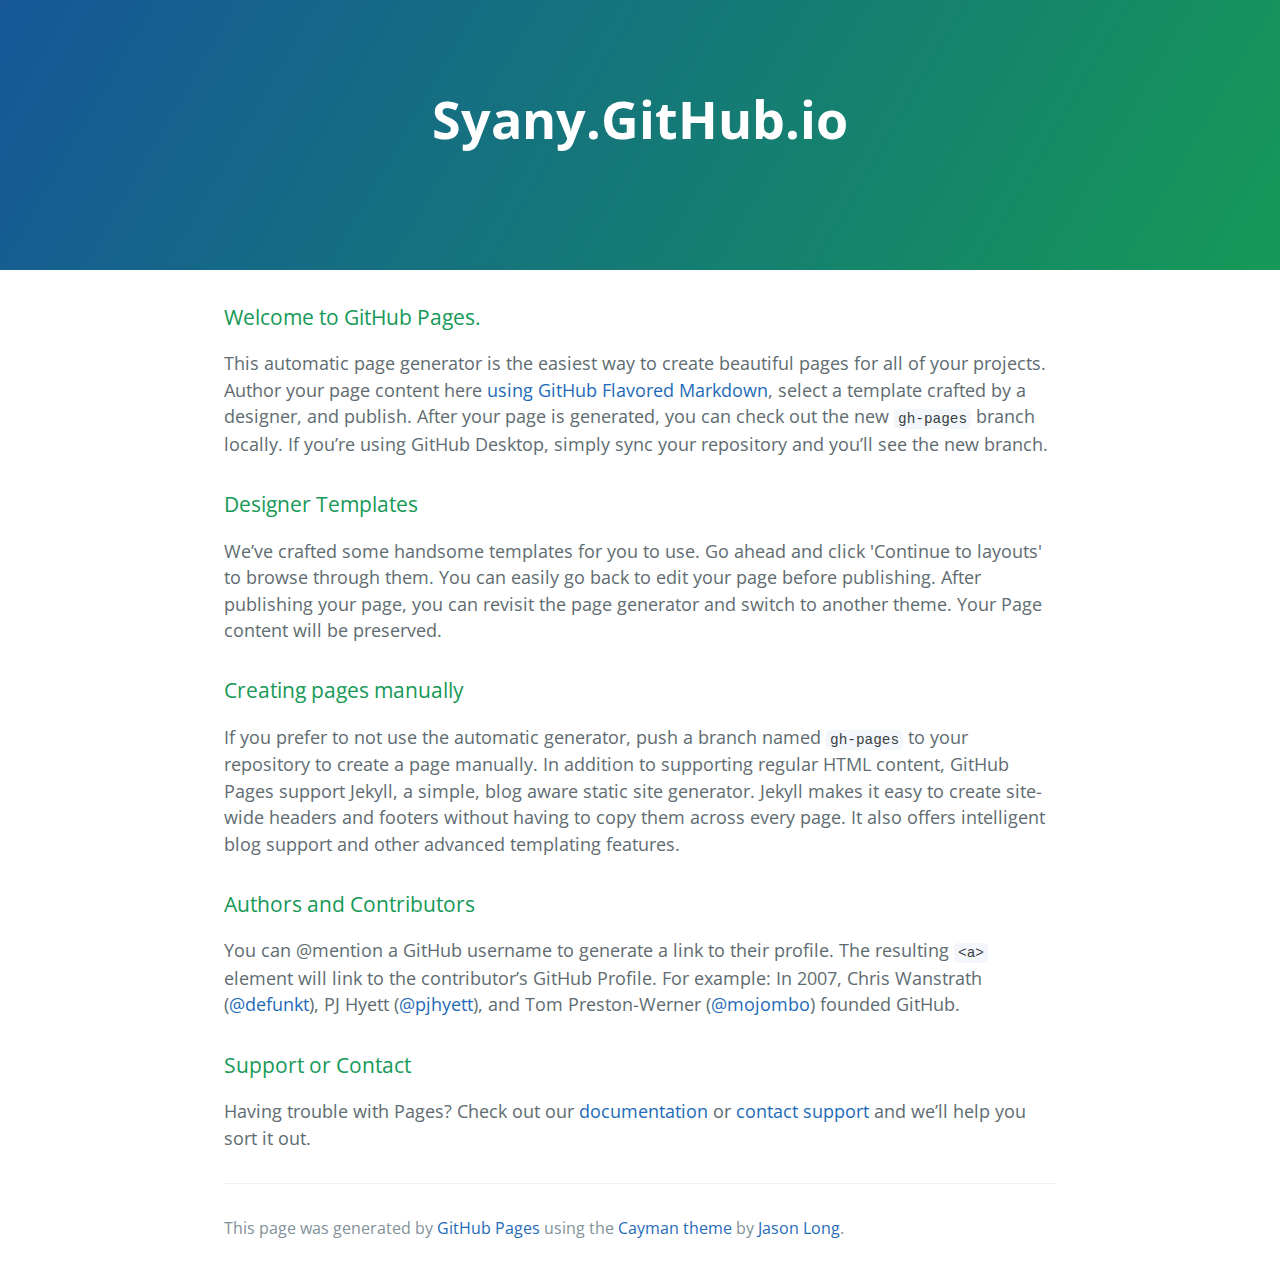
<file: index.html>
<!DOCTYPE html>
<html lang="en-us">
  <head>
    <meta charset="UTF-8">
    <title>Syany.GitHub.io by syany</title>
    <meta name="viewport" content="width=device-width, initial-scale=1">
    <link rel="stylesheet" type="text/css" href="stylesheets/normalize.css" media="screen">
    <link href='https://fonts.googleapis.com/css?family=Open+Sans:400,700' rel='stylesheet' type='text/css'>
    <link rel="stylesheet" type="text/css" href="stylesheets/stylesheet.css" media="screen">
    <link rel="stylesheet" type="text/css" href="stylesheets/github-light.css" media="screen">
  </head>
  <body>
    <section class="page-header">
      <h1 class="project-name">Syany.GitHub.io</h1>
      <h2 class="project-tagline"></h2>
    </section>

    <section class="main-content">
      <h3>
<a id="welcome-to-github-pages" class="anchor" href="#welcome-to-github-pages" aria-hidden="true"><span aria-hidden="true" class="octicon octicon-link"></span></a>Welcome to GitHub Pages.</h3>

<p>This automatic page generator is the easiest way to create beautiful pages for all of your projects. Author your page content here <a href="https://guides.github.com/features/mastering-markdown/">using GitHub Flavored Markdown</a>, select a template crafted by a designer, and publish. After your page is generated, you can check out the new <code>gh-pages</code> branch locally. If you’re using GitHub Desktop, simply sync your repository and you’ll see the new branch.</p>

<h3>
<a id="designer-templates" class="anchor" href="#designer-templates" aria-hidden="true"><span aria-hidden="true" class="octicon octicon-link"></span></a>Designer Templates</h3>

<p>We’ve crafted some handsome templates for you to use. Go ahead and click 'Continue to layouts' to browse through them. You can easily go back to edit your page before publishing. After publishing your page, you can revisit the page generator and switch to another theme. Your Page content will be preserved.</p>

<h3>
<a id="creating-pages-manually" class="anchor" href="#creating-pages-manually" aria-hidden="true"><span aria-hidden="true" class="octicon octicon-link"></span></a>Creating pages manually</h3>

<p>If you prefer to not use the automatic generator, push a branch named <code>gh-pages</code> to your repository to create a page manually. In addition to supporting regular HTML content, GitHub Pages support Jekyll, a simple, blog aware static site generator. Jekyll makes it easy to create site-wide headers and footers without having to copy them across every page. It also offers intelligent blog support and other advanced templating features.</p>

<h3>
<a id="authors-and-contributors" class="anchor" href="#authors-and-contributors" aria-hidden="true"><span aria-hidden="true" class="octicon octicon-link"></span></a>Authors and Contributors</h3>

<p>You can @mention a GitHub username to generate a link to their profile. The resulting <code>&lt;a&gt;</code> element will link to the contributor’s GitHub Profile. For example: In 2007, Chris Wanstrath (<a href="https://github.com/defunkt" class="user-mention">@defunkt</a>), PJ Hyett (<a href="https://github.com/pjhyett" class="user-mention">@pjhyett</a>), and Tom Preston-Werner (<a href="https://github.com/mojombo" class="user-mention">@mojombo</a>) founded GitHub.</p>

<h3>
<a id="support-or-contact" class="anchor" href="#support-or-contact" aria-hidden="true"><span aria-hidden="true" class="octicon octicon-link"></span></a>Support or Contact</h3>

<p>Having trouble with Pages? Check out our <a href="https://help.github.com/pages">documentation</a> or <a href="https://github.com/contact">contact support</a> and we’ll help you sort it out.</p>

      <footer class="site-footer">

        <span class="site-footer-credits">This page was generated by <a href="https://pages.github.com">GitHub Pages</a> using the <a href="https://github.com/jasonlong/cayman-theme">Cayman theme</a> by <a href="https://twitter.com/jasonlong">Jason Long</a>.</span>
      </footer>

    </section>

  
  </body>
</html>
</file>
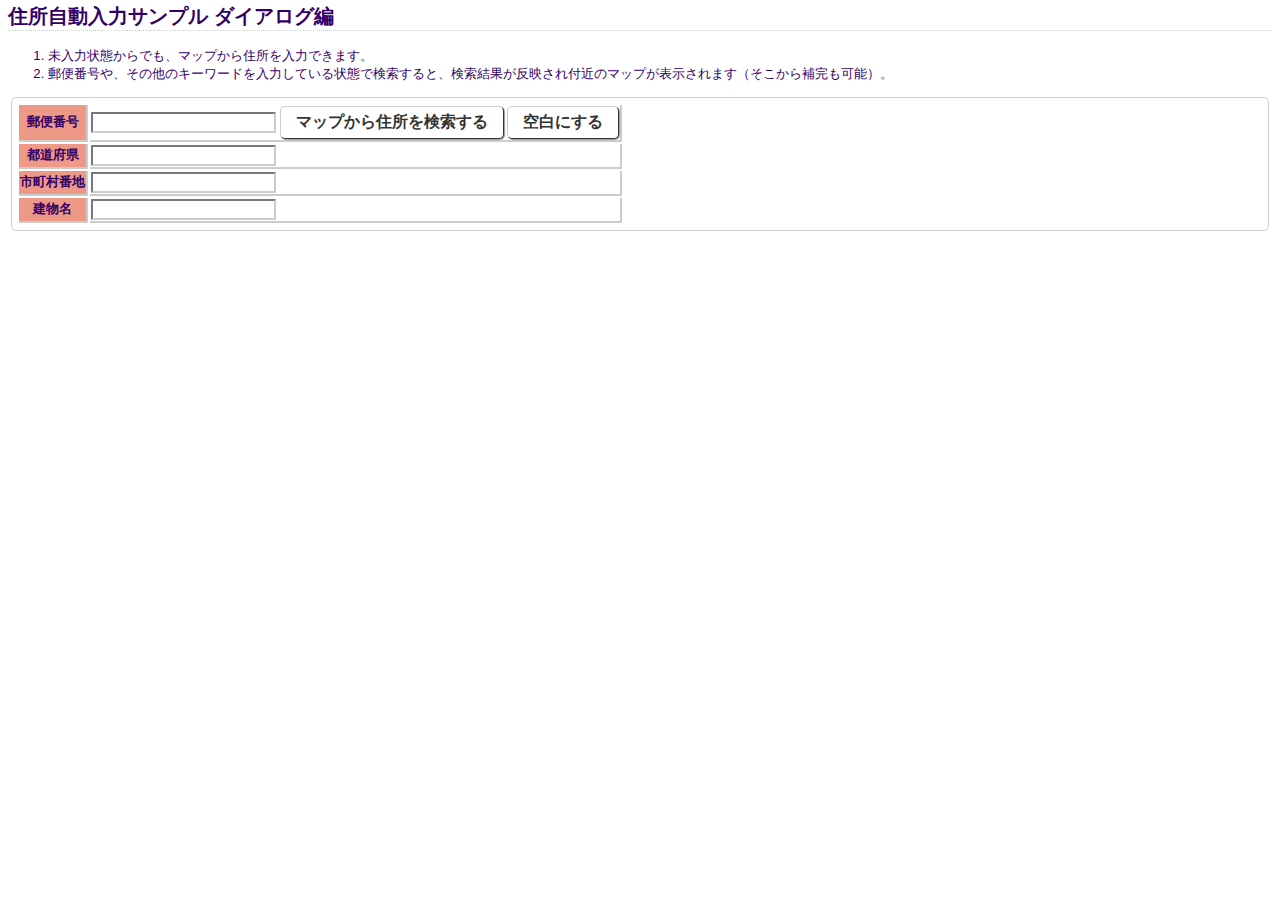
<file: FindAddressDialogSample.html>
<!DOCTYPE HTML>
<html>
<head>
<meta http-equiv="Content-Type" content="text/html; charset=UTF-8">
<meta http-equiv="Pragma" content="no-cache">
<meta http-equiv="Cache-Control" content="no-cache">
<meta http-equiv="Expires" content="0">
<title>住所自動入力サンプル ダイアログ編</title>
<link rel="stylesheet" href="./lib/css/jquery-ui-1.12.1.css" />
<link rel="stylesheet" href="FindAddressSample.css" />
</head>
<body>
<div class="Outline Container">
  <h2>住所自動入力サンプル ダイアログ編</h2>
  <ol>
    <li>未入力状態からでも、マップから住所を入力できます。</li>
    <li>郵便番号や、その他のキーワードを入力している状態で検索すると、検索結果が反映され付近のマップが表示されます（そこから補完も可能）。</li>
  </ol>
  <div class="sample">
    <form>
      <table>
        <tr>
          <th>郵便番号</th>
          <td>
            <input type="text" class="addressform postalcode" name="postalcode" id="postalcode" />
            <input type="button" class="normalBtn search4map" name="search4map" id="search4map" value="マップから住所を検索する" />
            <input type="reset" class="normalBtn resetBtn" name="resetBtn" id="resetBtn" value="空白にする" />
          </td>
        </tr>
        <tr>
          <th>都道府県</th>
          <td>
            <input type="text" class="addressform prefecture" name="prefecture" id="prefecture" />
          </td>
        </tr>
        <tr>
          <th>市町村番地</th>
          <td>
            <input type="text" class="addressform cities" name="cities" id="cities" />
          </td>
        </tr>
        <tr>
          <th>建物名</th>
          <td>
            <input type="text" class="addressform buildings" name="buildings" id="buildings" />
          </td>
        </tr>
      </table>
    </form>
  </div>
  <div id="mapDialog">
    <div id="UraAddressMap" style="width:688px;height:387px;">
    </div>
  </div>
</div>
<script src="./lib/js/jquery-1.10.2.js"></script>
<script src="./lib/js/jquery-ui-1.12.1.js"></script>
<script src="./FindAddressDialogSample.js"></script>
</body>
</html>
</file>
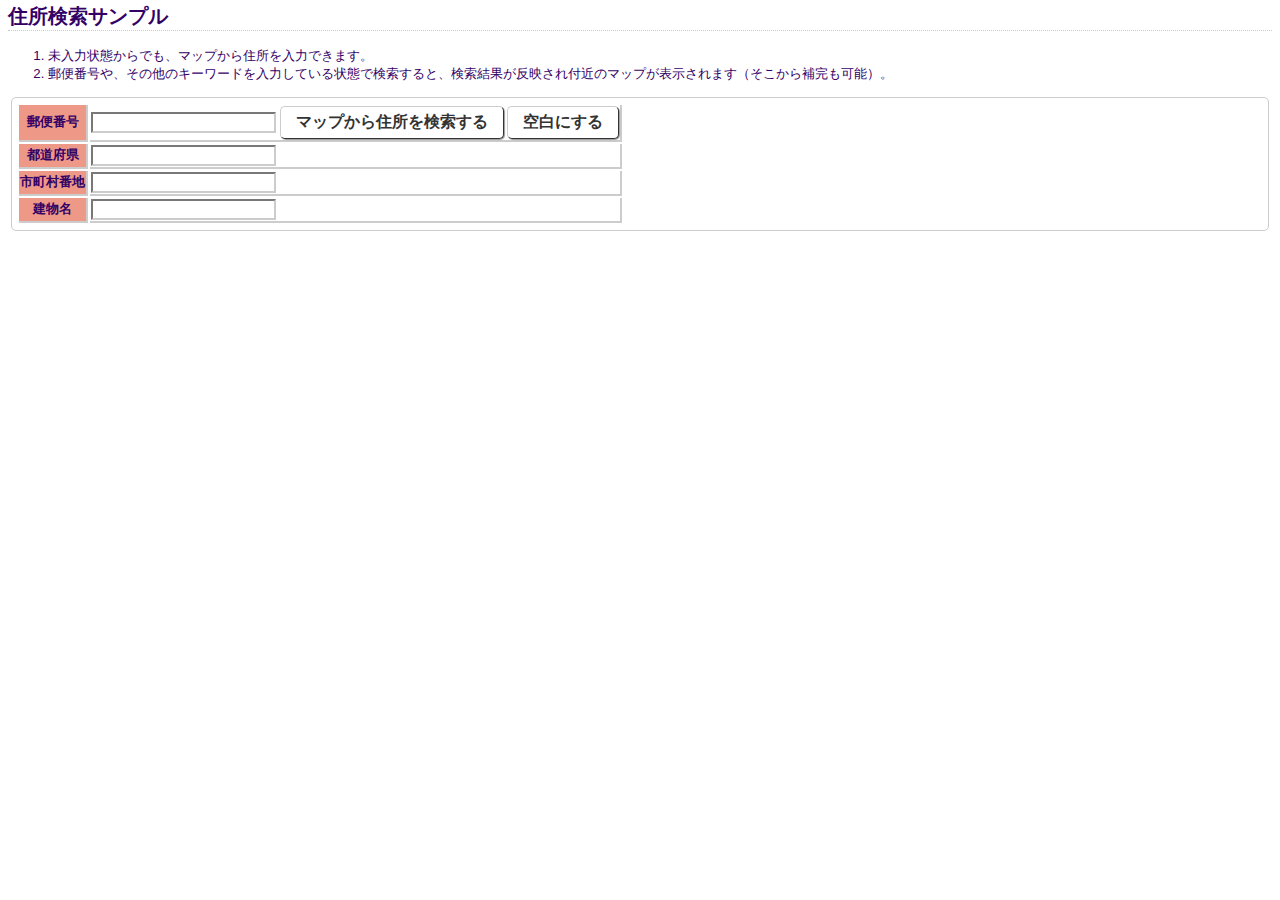
<file: FindAddressSample.html>
<!DOCTYPE HTML>
<html>
<head>
<meta http-equiv="Content-Type" content="text/html; charset=UTF-8">
<meta http-equiv="Pragma" content="no-cache">
<meta http-equiv="Cache-Control" content="no-cache">
<meta http-equiv="Expires" content="0">
<title>UraAddress - jQuery Address Form using GoogleMap plugin Sample</title>
<link rel="stylesheet" href="FindAddressSample.css" />
</head>
<body>
<div class="Outline Container">
  <h2>住所検索サンプル</h2>
  <ol>
    <li>未入力状態からでも、マップから住所を入力できます。</li>
    <li>郵便番号や、その他のキーワードを入力している状態で検索すると、検索結果が反映され付近のマップが表示されます（そこから補完も可能）。</li>
  </ol>
  <div class="sample">
    <form>
      <table>
        <tr>
          <th>郵便番号</th>
          <td>
            <input type="text" class="addressform postalcode" name="postalcode" id="postalcode" />
            <input type="button" class="normalBtn search4map" name="search4map" id="search4map" value="マップから住所を検索する" />
            <input type="reset" class="normalBtn resetBtn" name="resetBtn" id="resetBtn" value="空白にする" />
          </td>
        </tr>
        <tr>
          <th>都道府県</th>
          <td>
            <input type="text" class="addressform prefecture" name="prefecture" id="prefecture" />
          </td>
        </tr>
        <tr>
          <th>市町村番地</th>
          <td>
            <input type="text" class="addressform cities" name="cities" id="cities" />
          </td>
        </tr>
        <tr>
          <th>建物名</th>
          <td>
            <input type="text" class="addressform buildings" name="buildings" id="buildings" />
          </td>
        </tr>
      </table>
    </form>
  </div>
</div>
<script src="./lib/js/jquery-1.10.2.js"></script>
<script src="./FindAddressSample.js"></script>
</body>
</html>
</file>
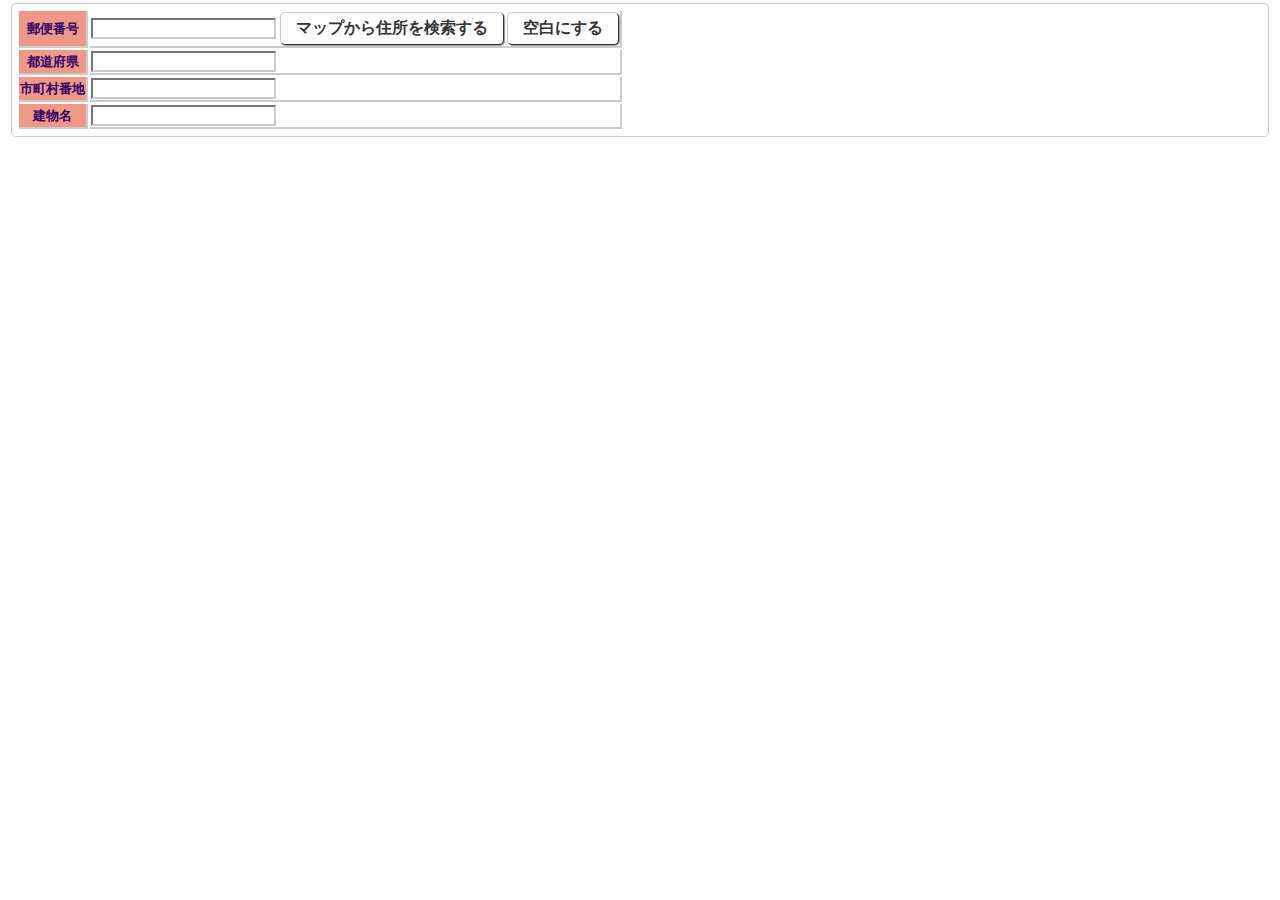
<file: UraAddress/FindAddressSample.html>
<!DOCTYPE HTML>
<html>
<head>
<meta http-equiv="Content-Type" content="text/html; charset=UTF-8">
<meta http-equiv="Pragma" content="no-cache">
<meta http-equiv="Cache-Control" content="no-cache">
<meta http-equiv="Expires" content="0">
<title>UraAddress - jQuery Address Form using GoogleMap plugin Sample</title>
<link rel="stylesheet" href="FindAddressSample.css" />
</head>
<body>
<div class="Outline Container">
  <div class="sample">
    <form>
      <table>
        <tr>
          <th>郵便番号</th>
          <td>
            <input type="text" class="addressform postalcode" name="postalcode" id="postalcode" />
            <input type="button" class="normalBtn search4map" name="search4map" id="search4map" value="マップから住所を検索する" />
            <input type="reset" class="normalBtn resetBtn" name="resetBtn" id="resetBtn" value="空白にする" />
          </td>
        </tr>
        <tr>
          <th>都道府県</th>
          <td>
            <input type="text" class="addressform prefecture" name="prefecture" id="prefecture" />
          </td>
        </tr>
        <tr>
          <th>市町村番地</th>
          <td>
            <input type="text" class="addressform cities" name="cities" id="cities" />
          </td>
        </tr>
        <tr>
          <th>建物名</th>
          <td>
            <input type="text" class="addressform buildings" name="buildings" id="buildings" />
          </td>
        </tr>
      </table>
    </form>
  </div>
</div>
<script src="../lib/js/jquery-1.10.2.js"></script>
<script src="./FindAddressSample.js"></script>
</body>
</html>
</file>
<file: stylesheets/stylesheet.css>
* {
  box-sizing: border-box; }

body {
  padding: 0;
  margin: 0;
  font-family: "Open Sans", "Helvetica Neue", Helvetica, Arial, sans-serif;
  font-size: 16px;
  line-height: 1.5;
  color: #606c71; }

a {
  color: #1e6bb8;
  text-decoration: none; }
  a:hover {
    text-decoration: underline; }

.btn {
  display: inline-block;
  margin-bottom: 1rem;
  color: rgba(255, 255, 255, 0.7);
  background-color: rgba(255, 255, 255, 0.08);
  border-color: rgba(255, 255, 255, 0.2);
  border-style: solid;
  border-width: 1px;
  border-radius: 0.3rem;
  transition: color 0.2s, background-color 0.2s, border-color 0.2s; }
  .btn + .btn {
    margin-left: 1rem; }

.btn:hover {
  color: rgba(255, 255, 255, 0.8);
  text-decoration: none;
  background-color: rgba(255, 255, 255, 0.2);
  border-color: rgba(255, 255, 255, 0.3); }

@media screen and (min-width: 64em) {
  .btn {
    padding: 0.75rem 1rem; } }

@media screen and (min-width: 42em) and (max-width: 64em) {
  .btn {
    padding: 0.6rem 0.9rem;
    font-size: 0.9rem; } }

@media screen and (max-width: 42em) {
  .btn {
    display: block;
    width: 100%;
    padding: 0.75rem;
    font-size: 0.9rem; }
    .btn + .btn {
      margin-top: 1rem;
      margin-left: 0; } }

.page-header {
  color: #fff;
  text-align: center;
  background-color: #159957;
  background-image: linear-gradient(120deg, #155799, #159957); }

@media screen and (min-width: 64em) {
  .page-header {
    padding: 5rem 6rem; } }

@media screen and (min-width: 42em) and (max-width: 64em) {
  .page-header {
    padding: 3rem 4rem; } }

@media screen and (max-width: 42em) {
  .page-header {
    padding: 2rem 1rem; } }

.project-name {
  margin-top: 0;
  margin-bottom: 0.1rem; }

@media screen and (min-width: 64em) {
  .project-name {
    font-size: 3.25rem; } }

@media screen and (min-width: 42em) and (max-width: 64em) {
  .project-name {
    font-size: 2.25rem; } }

@media screen and (max-width: 42em) {
  .project-name {
    font-size: 1.75rem; } }

.project-tagline {
  margin-bottom: 2rem;
  font-weight: normal;
  opacity: 0.7; }

@media screen and (min-width: 64em) {
  .project-tagline {
    font-size: 1.25rem; } }

@media screen and (min-width: 42em) and (max-width: 64em) {
  .project-tagline {
    font-size: 1.15rem; } }

@media screen and (max-width: 42em) {
  .project-tagline {
    font-size: 1rem; } }

.main-content :first-child {
  margin-top: 0; }
.main-content img {
  max-width: 100%; }
.main-content h1, .main-content h2, .main-content h3, .main-content h4, .main-content h5, .main-content h6 {
  margin-top: 2rem;
  margin-bottom: 1rem;
  font-weight: normal;
  color: #159957; }
.main-content p {
  margin-bottom: 1em; }
.main-content code {
  padding: 2px 4px;
  font-family: Consolas, "Liberation Mono", Menlo, Courier, monospace;
  font-size: 0.9rem;
  color: #383e41;
  background-color: #f3f6fa;
  border-radius: 0.3rem; }
.main-content pre {
  padding: 0.8rem;
  margin-top: 0;
  margin-bottom: 1rem;
  font: 1rem Consolas, "Liberation Mono", Menlo, Courier, monospace;
  color: #567482;
  word-wrap: normal;
  background-color: #f3f6fa;
  border: solid 1px #dce6f0;
  border-radius: 0.3rem; }
  .main-content pre > code {
    padding: 0;
    margin: 0;
    font-size: 0.9rem;
    color: #567482;
    word-break: normal;
    white-space: pre;
    background: transparent;
    border: 0; }
.main-content .highlight {
  margin-bottom: 1rem; }
  .main-content .highlight pre {
    margin-bottom: 0;
    word-break: normal; }
.main-content .highlight pre, .main-content pre {
  padding: 0.8rem;
  overflow: auto;
  font-size: 0.9rem;
  line-height: 1.45;
  border-radius: 0.3rem; }
.main-content pre code, .main-content pre tt {
  display: inline;
  max-width: initial;
  padding: 0;
  margin: 0;
  overflow: initial;
  line-height: inherit;
  word-wrap: normal;
  background-color: transparent;
  border: 0; }
  .main-content pre code:before, .main-content pre code:after, .main-content pre tt:before, .main-content pre tt:after {
    content: normal; }
.main-content ul, .main-content ol {
  margin-top: 0; }
.main-content blockquote {
  padding: 0 1rem;
  margin-left: 0;
  color: #819198;
  border-left: 0.3rem solid #dce6f0; }
  .main-content blockquote > :first-child {
    margin-top: 0; }
  .main-content blockquote > :last-child {
    margin-bottom: 0; }
.main-content table {
  display: block;
  width: 100%;
  overflow: auto;
  word-break: normal;
  word-break: keep-all; }
  .main-content table th {
    font-weight: bold; }
  .main-content table th, .main-content table td {
    padding: 0.5rem 1rem;
    border: 1px solid #e9ebec; }
.main-content dl {
  padding: 0; }
  .main-content dl dt {
    padding: 0;
    margin-top: 1rem;
    font-size: 1rem;
    font-weight: bold; }
  .main-content dl dd {
    padding: 0;
    margin-bottom: 1rem; }
.main-content hr {
  height: 2px;
  padding: 0;
  margin: 1rem 0;
  background-color: #eff0f1;
  border: 0; }

@media screen and (min-width: 64em) {
  .main-content {
    max-width: 64rem;
    padding: 2rem 6rem;
    margin: 0 auto;
    font-size: 1.1rem; } }

@media screen and (min-width: 42em) and (max-width: 64em) {
  .main-content {
    padding: 2rem 4rem;
    font-size: 1.1rem; } }

@media screen and (max-width: 42em) {
  .main-content {
    padding: 2rem 1rem;
    font-size: 1rem; } }

.site-footer {
  padding-top: 2rem;
  margin-top: 2rem;
  border-top: solid 1px #eff0f1; }

.site-footer-owner {
  display: block;
  font-weight: bold; }

.site-footer-credits {
  color: #819198; }

@media screen and (min-width: 64em) {
  .site-footer {
    font-size: 1rem; } }

@media screen and (min-width: 42em) and (max-width: 64em) {
  .site-footer {
    font-size: 1rem; } }

@media screen and (max-width: 42em) {
  .site-footer {
    font-size: 0.9rem; } }
</file>
<file: stylesheets/github-light.css>
/*
The MIT License (MIT)

Copyright (c) 2016 GitHub, Inc.

Permission is hereby granted, free of charge, to any person obtaining a copy
of this software and associated documentation files (the "Software"), to deal
in the Software without restriction, including without limitation the rights
to use, copy, modify, merge, publish, distribute, sublicense, and/or sell
copies of the Software, and to permit persons to whom the Software is
furnished to do so, subject to the following conditions:

The above copyright notice and this permission notice shall be included in all
copies or substantial portions of the Software.

THE SOFTWARE IS PROVIDED "AS IS", WITHOUT WARRANTY OF ANY KIND, EXPRESS OR
IMPLIED, INCLUDING BUT NOT LIMITED TO THE WARRANTIES OF MERCHANTABILITY,
FITNESS FOR A PARTICULAR PURPOSE AND NONINFRINGEMENT. IN NO EVENT SHALL THE
AUTHORS OR COPYRIGHT HOLDERS BE LIABLE FOR ANY CLAIM, DAMAGES OR OTHER
LIABILITY, WHETHER IN AN ACTION OF CONTRACT, TORT OR OTHERWISE, ARISING FROM,
OUT OF OR IN CONNECTION WITH THE SOFTWARE OR THE USE OR OTHER DEALINGS IN THE
SOFTWARE.

*/

.pl-c /* comment */ {
  color: #969896;
}

.pl-c1 /* constant, variable.other.constant, support, meta.property-name, support.constant, support.variable, meta.module-reference, markup.raw, meta.diff.header */,
.pl-s .pl-v /* string variable */ {
  color: #0086b3;
}

.pl-e /* entity */,
.pl-en /* entity.name */ {
  color: #795da3;
}

.pl-smi /* variable.parameter.function, storage.modifier.package, storage.modifier.import, storage.type.java, variable.other */,
.pl-s .pl-s1 /* string source */ {
  color: #333;
}

.pl-ent /* entity.name.tag */ {
  color: #63a35c;
}

.pl-k /* keyword, storage, storage.type */ {
  color: #a71d5d;
}

.pl-s /* string */,
.pl-pds /* punctuation.definition.string, string.regexp.character-class */,
.pl-s .pl-pse .pl-s1 /* string punctuation.section.embedded source */,
.pl-sr /* string.regexp */,
.pl-sr .pl-cce /* string.regexp constant.character.escape */,
.pl-sr .pl-sre /* string.regexp source.ruby.embedded */,
.pl-sr .pl-sra /* string.regexp string.regexp.arbitrary-repitition */ {
  color: #183691;
}

.pl-v /* variable */ {
  color: #ed6a43;
}

.pl-id /* invalid.deprecated */ {
  color: #b52a1d;
}

.pl-ii /* invalid.illegal */ {
  color: #f8f8f8;
  background-color: #b52a1d;
}

.pl-sr .pl-cce /* string.regexp constant.character.escape */ {
  font-weight: bold;
  color: #63a35c;
}

.pl-ml /* markup.list */ {
  color: #693a17;
}

.pl-mh /* markup.heading */,
.pl-mh .pl-en /* markup.heading entity.name */,
.pl-ms /* meta.separator */ {
  font-weight: bold;
  color: #1d3e81;
}

.pl-mq /* markup.quote */ {
  color: #008080;
}

.pl-mi /* markup.italic */ {
  font-style: italic;
  color: #333;
}

.pl-mb /* markup.bold */ {
  font-weight: bold;
  color: #333;
}

.pl-md /* markup.deleted, meta.diff.header.from-file */ {
  color: #bd2c00;
  background-color: #ffecec;
}

.pl-mi1 /* markup.inserted, meta.diff.header.to-file */ {
  color: #55a532;
  background-color: #eaffea;
}

.pl-mdr /* meta.diff.range */ {
  font-weight: bold;
  color: #795da3;
}

.pl-mo /* meta.output */ {
  color: #1d3e81;
}
</file>
<file: FindAddressSample.css>
@CHARSET "UTF-8";

/**
 * width/ height
 *************************************************************/
button,
input.normalBtn {
/*	width: 150px;*/
/*	display: block;*/
}
/**
 * margin/ padding/ borders
 *************************************************************/
* html body,
html body,
body {
	margin-top: 0;
}

h2 {
	margin-top: 2px;
	padding: 0;
	border-bottom-width: 1px;
	border-bottom-style: dotted;
}

h3, h4, h5 {
	margin: 0;
	padding: 0;
	borber-width: 0;
	border-style: none;
}

table th,
table td {
	border-right-width: 2px;
	border-right-style: solid;
	border-bottom-width: 2px;
	border-bottom-style: solid;
}

div, p {
	margin: 3px;
	padding: 0;
	borber-width: 0;
	border-style: none;
}

div.sample {
	border-width: 1px;
	border-style: solid;
	border-radius: 5px;
	padding: 5px;
}

button,
input.normalBtn {
	padding-left: 15px;
	padding-right: 15px;
	padding-top: 5px;
	padding-bottom: 5px;
	border-width: 1px;
	border-style: solid;
	border-radius: 5px;
}

div.Container {
	margin-left:			auto;
	margin-right:			auto;
}
/**
 * font/ text
 *************************************************************/
* html body,
html body,
body {
	font-family: "Helvetica Neue", Helvetica, "ヒラギノ角ゴ ProN W3", "Hiragino Kaku Gothic ProN", "Meiryo UI", "メイリオ", Meiryo, Osaka, sans-serif;
	font-size: 82.7%;
}
h1 {
	font-size: 200%;
}

h2 {
	font-size: 150%;
}

h3 {
	font-size: 110%;
	text-decoration: underline;
}
code,
pre.src {
	font-family: Consolas, "Helvetica Neue", Helvetica, "ヒラギノ角ゴ ProN W3", "Hiragino Kaku Gothic ProN", "Meiryo UI", "メイリオ", Meiryo, Osaka, sans-serif;
}

button,
input.normalBtn {
	font-size: 120%;
	font-weight: bold;
	text-decoration: none;
}
/**
 * color
 *************************************************************/
* {
	border-top-color: #ccc;
	border-left-color: #ccc;
	border-right-color: #ccc;
	border-bottom-color: #ccc;
}
* html body,
html body,
body {
	color: #306;
}

code,
pre.src {
	color: #fff;
	background-color: #006;
	border-right-color: #666;
	border-bottom-color: #666;
}

div.Container {
	background-color: #fff;
}

table th {
	background-color: #ee9988;
}

button,
input.normalBtn {
	border-top-color: #ccc;
	border-left-color: #ccc;
	border-right-color: #333;
	border-bottom-color: #333;
	background-color: #fff;
	color: #333;
	box-shadow: 1px 1px 1px #999;
}

button:hover,
input.normalBtn:hover,
button:focus:hover,
input.normalBtn:focus:hover {
	border-top-color: #ccc;
	border-left-color: #ccc;
	border-right-color: #333;
	border-bottom-color: #333;
	background-color: #ccc;
	color: #000;
	box-shadow: 1px 1px 1px  #999;
}

button:active,
input.normalBtn:active,
button:visited:active,
input.normalBtn:visited:active {
	border-top-color: #333;
	border-left-color: #333;
	border-right-color: #ccc;
	border-bottom-color: #ccc;
	background-color: #ccc;
	color: #000;
	box-shadow: 0px 0px #999;
}

button:focus,
input.normalBtn:focus,
button:visited:focus,
input.normalBtn:visited:focus {
	outline: 0;
	border-top-color: #6cc;
	border-left-color: #6cc;
	border-right-color: #399;
	border-bottom-color: #399;
	background-color: #9ff;
	color: #033;
	box-shadow: 1px 1px 1px #033;
}

/**
 * image
 *************************************************************/
/**
 * other
 *************************************************************/
* html body,
html body,
body {
	speech-rate:			slow;
	voice-family:			female;
	volume:					medium;
}


button,
input.normalBtn {
	-webkit-transition: all .3s;
	transition: all .3s;
}
</file>
<file: UraAddress/FindAddressSample.css>
@CHARSET "UTF-8";

/**
 * width/ height
 *************************************************************/
button,
input.normalBtn {
/*	width: 150px;*/
/*	display: block;*/
}
/**
 * margin/ padding/ borders
 *************************************************************/
* html body,
html body,
body {
	margin-top: 0;
}

h2 {
	margin-top: 2px;
	padding: 0;
	border-bottom-width: 1px;
	border-bottom-style: dotted;
}

h3, h4, h5 {
	margin: 0;
	padding: 0;
	borber-width: 0;
	border-style: none;
}

table th,
table td {
	border-right-width: 2px;
	border-right-style: solid;
	border-bottom-width: 2px;
	border-bottom-style: solid;
}

div, p {
	margin: 3px;
	padding: 0;
	borber-width: 0;
	border-style: none;
}

div.sample {
	border-width: 1px;
	border-style: solid;
	border-radius: 5px;
	padding: 5px;
}

button,
input.normalBtn {
	padding-left: 15px;
	padding-right: 15px;
	padding-top: 5px;
	padding-bottom: 5px;
	border-width: 1px;
	border-style: solid;
	border-radius: 5px;
}

div.Container {
	margin-left:			auto;
	margin-right:			auto;
}
/**
 * font/ text
 *************************************************************/
* html body,
html body,
body {
	font-family: "Helvetica Neue", Helvetica, "ヒラギノ角ゴ ProN W3", "Hiragino Kaku Gothic ProN", "Meiryo UI", "メイリオ", Meiryo, Osaka, sans-serif;
	font-size: 82.7%;
}
h1 {
	font-size: 200%;
}

h2 {
	font-size: 150%;
}

h3 {
	font-size: 110%;
	text-decoration: underline;
}
code,
pre.src {
	font-family: Consolas, "Helvetica Neue", Helvetica, "ヒラギノ角ゴ ProN W3", "Hiragino Kaku Gothic ProN", "Meiryo UI", "メイリオ", Meiryo, Osaka, sans-serif;
}

button,
input.normalBtn {
	font-size: 120%;
	font-weight: bold;
	text-decoration: none;
}
/**
 * color
 *************************************************************/
* {
	border-top-color: #ccc;
	border-left-color: #ccc;
	border-right-color: #ccc;
	border-bottom-color: #ccc;
}
* html body,
html body,
body {
	color: #306;
}

code,
pre.src {
	color: #fff;
	background-color: #006;
	border-right-color: #666;
	border-bottom-color: #666;
}

div.Container {
	background-color: #fff;
}

table th {
	background-color: #ee9988;
}

button,
input.normalBtn {
	border-top-color: #ccc;
	border-left-color: #ccc;
	border-right-color: #333;
	border-bottom-color: #333;
	background-color: #fff;
	color: #333;
	box-shadow: 1px 1px 1px #999;
}

button:hover,
input.normalBtn:hover,
button:focus:hover,
input.normalBtn:focus:hover {
	border-top-color: #ccc;
	border-left-color: #ccc;
	border-right-color: #333;
	border-bottom-color: #333;
	background-color: #ccc;
	color: #000;
	box-shadow: 1px 1px 1px  #999;
}

button:active,
input.normalBtn:active,
button:visited:active,
input.normalBtn:visited:active {
	border-top-color: #333;
	border-left-color: #333;
	border-right-color: #ccc;
	border-bottom-color: #ccc;
	background-color: #ccc;
	color: #000;
	box-shadow: 0px 0px #999;
}

button:focus,
input.normalBtn:focus,
button:visited:focus,
input.normalBtn:visited:focus {
	outline: 0;
	border-top-color: #6cc;
	border-left-color: #6cc;
	border-right-color: #399;
	border-bottom-color: #399;
	background-color: #9ff;
	color: #033;
	box-shadow: 1px 1px 1px #033;
}

/**
 * image
 *************************************************************/
/**
 * other
 *************************************************************/
* html body,
html body,
body {
	speech-rate:			slow;
	voice-family:			female;
	volume:					medium;
}


button,
input.normalBtn {
	-webkit-transition: all .3s;
	transition: all .3s;
}
</file>
